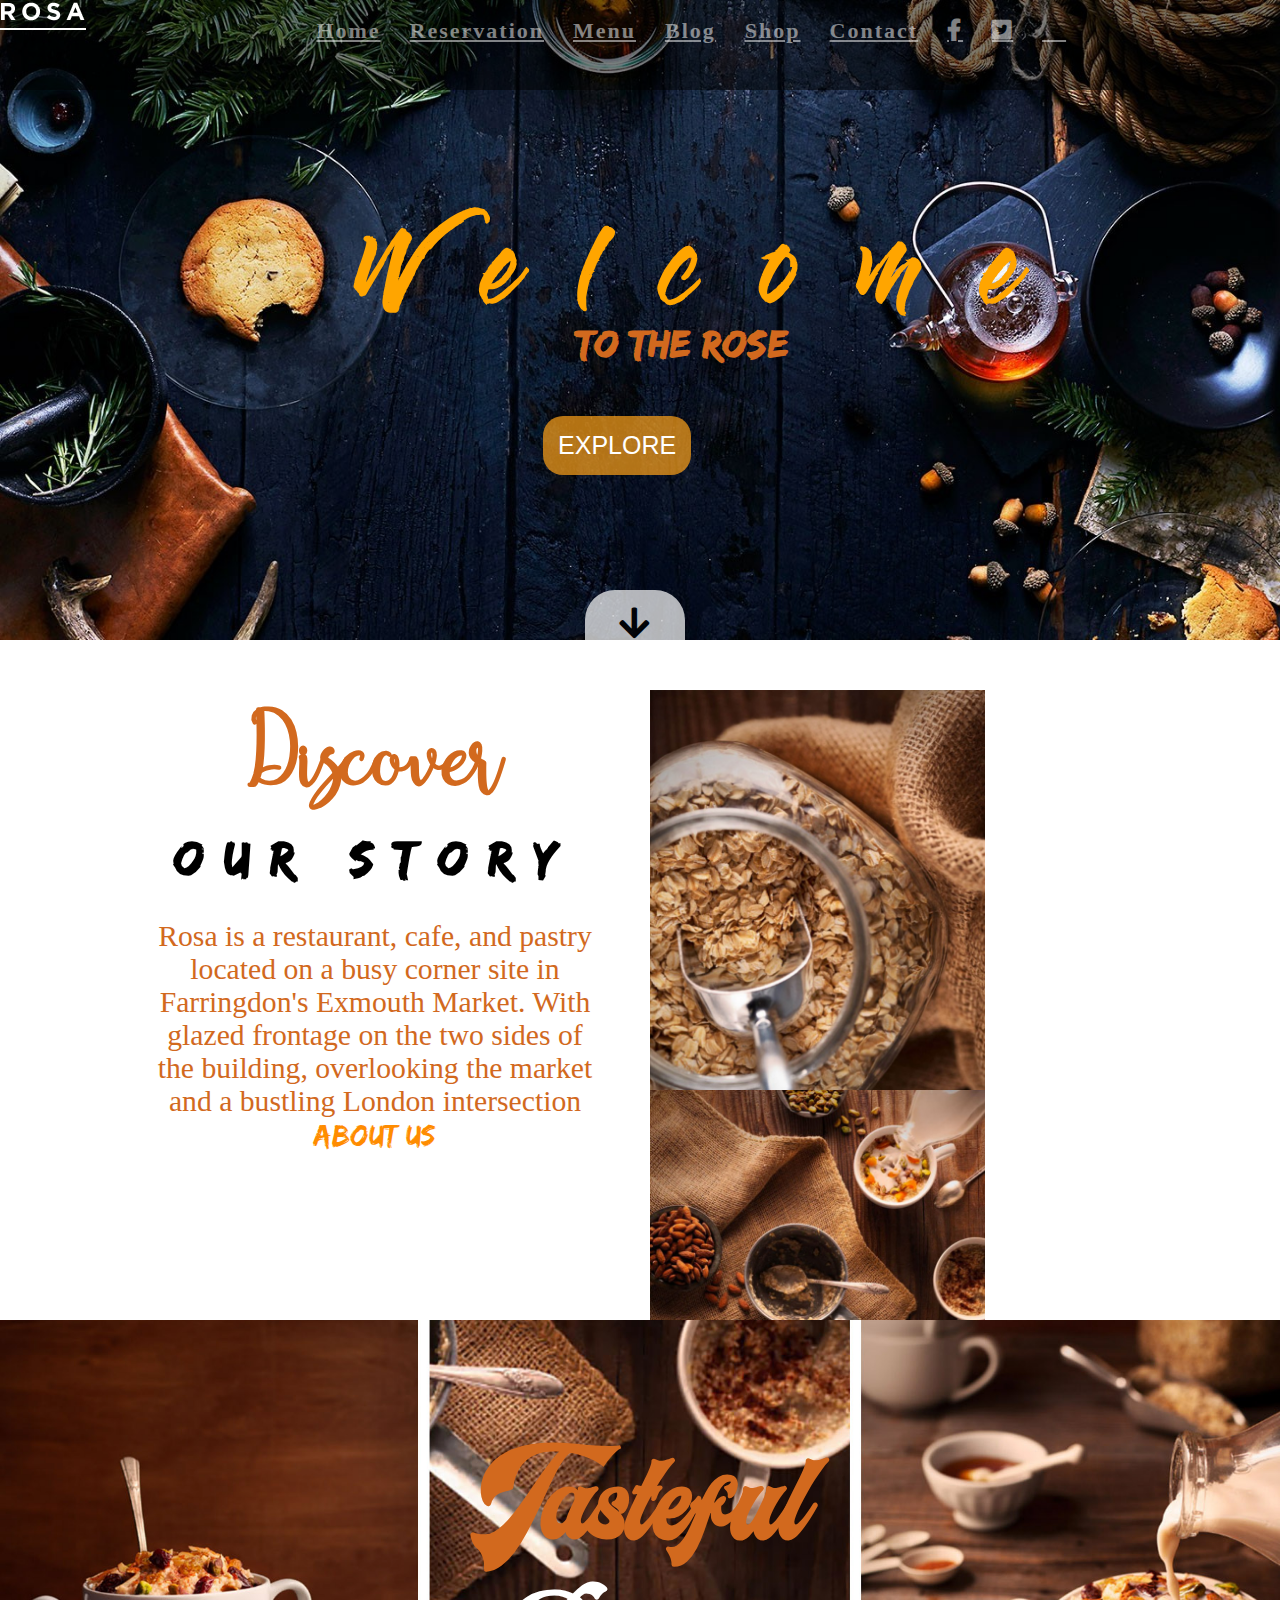
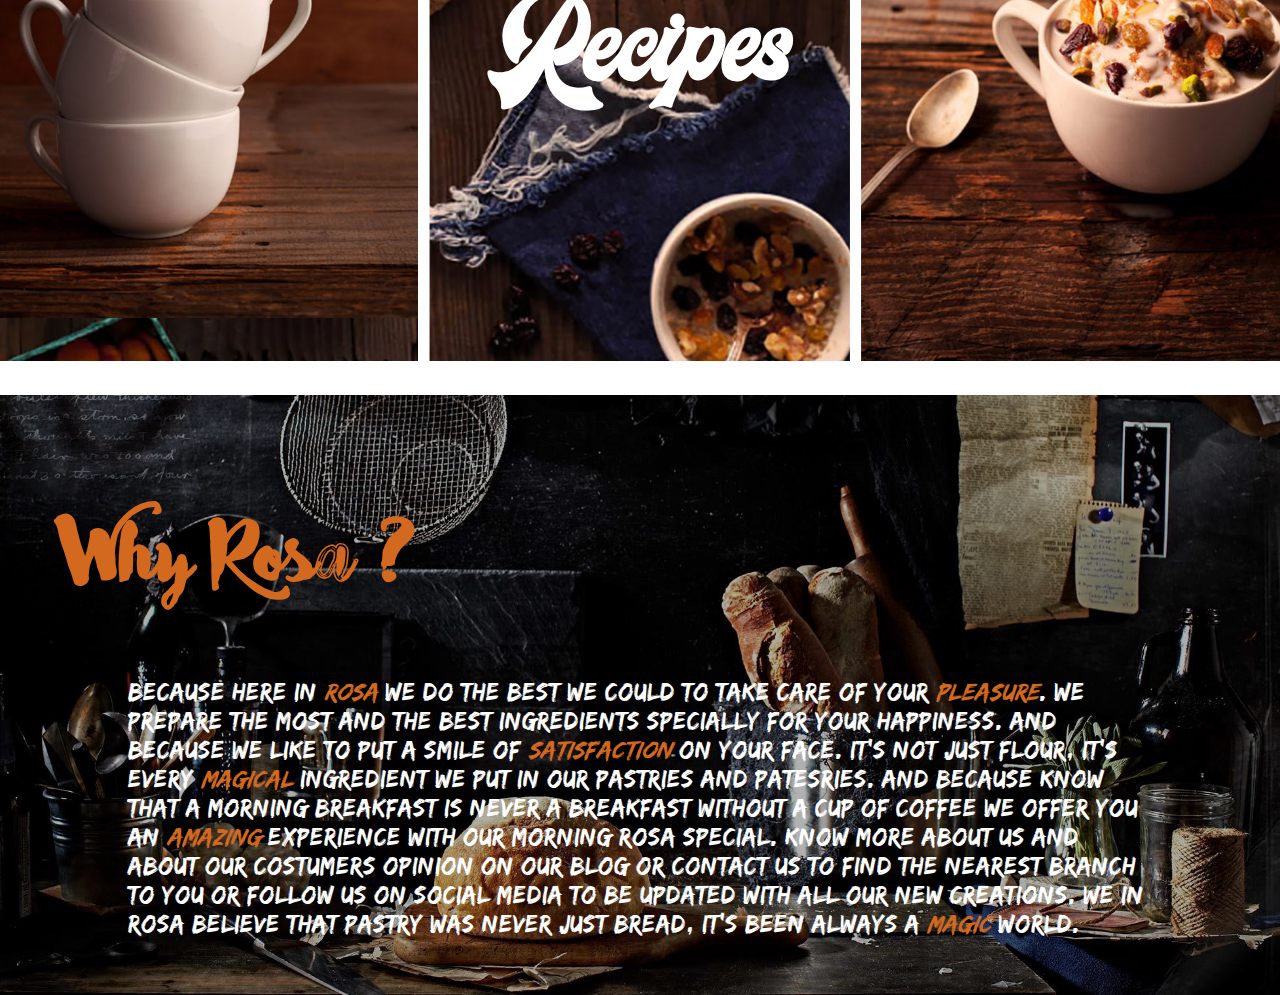
<file: PastryWebsite.html>
<!Doctype Html>
<html>
<head>
    <!--Head-->
    <meta name="description" content="pastry/rosa"/>
    <meta name="application-name" content="Rosa pastry"/>
    <meta name="viewport" content="width=device-width, initial-scale=1.0"/>
    <link rel="stylesheet" href="css/Style.css"/>
    <link rel="icon" href="images/Cake-icon.png"/>
    <link rel="stylesheet" href="css/fontawesome.min.css"/>
    <link rel="stylesheet" href="https://use.fontawesome.com/releases/v5.8.1/css/all.css">
    <title>Rosa | Your Best Pastry Website</title>
    </head>
    <!--end of head-->
    <body>
    <!-- Header  -->
    <div class="header">
        <div class="navbar">
        <!--Logo-->
            <div class="logo">
          <a href="#"><img src="images/logo-rosa-white.png"></a>
        </div>
            <!--list of navbar-->
      <div class="container">
            <ul>
            <li><a href="#">Home</a></li>
            <li><a href="#">Reservation</a></li>
            <li><a href="#">Menu</a></li>
            <li><a href="#">Blog</a></li>
            <li><a href="#">Shop</a></li>
            <li><a href="#">Contact</a></li>
            <li><a href="#" class="fab fa-facebook-f"></a></li>  
              <li><a href="#" class="fab fa-twitter-square "></a></li>  
              <li><a href="#" class="fa fa-google-plus"></a></li>
          </ul>
        </div>
      </div>
        <div class="welcoming col-lg-12 col-md-6 col-sm-2 col-xs-2">
        <h1>Welcome</h1>
            <h2>To The Rose</h2>
            <button>EXPLORE</button>
        </div>
        <div class="downbutton" onclick="document.getElementByClassName('story').smoothscroll=function(target)">
            <a data-scroll href="#story">
        <button class="fa fa-arrow-down"></button>
        </a>
     </div>
    </div>
        <div id="story">
            <div id="storytext">
        <h1>Discover</h1>
        <h2>Our story</h2>
                <br>
                <p>Rosa is a restaurant, cafe, and pastry located on a busy corner site in Farringdon's Exmouth Market. With glazed frontage on the two sides of the building, overlooking the market and a bustling London intersection </p>
                <a href="#">About Us</a>
            </div>
                <div class="storypic1">
                    <img src="images/vertical-photo-1-682x1024.jpg" style="width: 100%;">
            </div>
                <div class="storypic2">
                     <img src="images/vertical-photo-2-682x1024.jpg" style="width: 100%;">
            </div>
        </div>
        <div class="photos">
            <div class="inpics">
                <br>
            <h1>Tasteful</h1>
                <h2>Recipes</h2>
            </div>
        
        </div>
    
    <!--about section-->
        <div class="about">
        <div class="overlay">
            <div class="finale">
                <div class="texts">
        <h1>Why Rosa ?</h1>
                <p>Because here in <i style="color:chocolate;">Rosa</i> we do the best we could to take care of your <i style="color:chocolate;">pleasure</i>. We prepare the most and the best ingredients specially for your happiness. and Because we like to put a smile of <i style="color:chocolate;">satisfaction</i> on your face. It's not just flour, it's every <i style="color:chocolate;">magical</i> ingredient we put in our pastries and patesries. And because know that a morning breakfast is never a breakfast without a cup of coffee we offer you an <i style="color:chocolate;">amazing</i> experience with our Morning Rosa Special. know more about us and about our costumers opinion on our blog or contact us to find the nearest branch to you or follow us on social media to be updated with all our new creations. We in rosa believe that pastry was never just bread, It's been always a<i style="color:chocolate;"> magic</i> world. </p>
                    </div>
        </div>
            </div>
        </div>
    
        <script src="JS/bootstrap.min.js"></script>
    <script src="JS/JS.js"></script>
    </body>
    
</html>
</file>
<file: css/Style.css>
*{
     margin: 0px;
    padding: 0px;   
}
@font-face{
    font-family:fontawesome;
    src:url(../Fonts/fa-brands-400.ttf)
    
}
@font-face{
    font-family:bakery; 
    src:url(../Fonts/bakery.otf);
}
@font-face{
    font-family:glossandbloom; src:url(../Fonts/glossandbloom/glossandbloom.otf);
}
@font-face{
    font-family:edosz;
    src:url(../Fonts/edosz.ttf)
}
@font-face{
    font-family:beautifulscript;
    src:url(../Fonts/BeautifulScript.ttf);
}
@font-face{
    font-family:breathaking;
    src:url(../Fonts/breathaking.ttf) 
}
@font-face{
    font-family:headster;
    src:url(../Fonts/Headster.ttf)
    
}
/* Header */
.header {
    background-size: cover;
    background-image: url(../images/holiday2013_front.jpg);
    background-repeat: no-repeat;
    background-attachment:fixed;
    height: 50vw;
    width: 100%;
  
}
.navbar {
    height: 10vh;
    width: 100%;
    transition:all 0.5s;
    float: left;
    background: rgba(200,220,255,0.1);    
}
.navbar:hover {
    background: rgba(0, 0, 0,0.5);
    transition:all 0.5s;
    
}
.header .logo {
    margin-top: 0.2vh;
    float: left;
}
.container {
    float: left;
}
.container ul{
    margin-left: 18vw;
}
.header .container  li {
    display: inline-block;
    padding-top:2vh;
    padding-right: 25px;
    font-size: 22px;
    letter-spacing: 2px;
}
.header .container ul li a {
    color: rgba(255,255,255,0.5);
    transition: all 0.5s;
    font-weight: bold;
}
.header .container ul li a:hover {
    text-decoration: none;
    color: gold;
}

.welcoming h1{
    color: orange;
    float: left;
    padding-left: 28%;
    padding-top: 12%;
    font-size:6vw;
    letter-spacing: 60px;
    font-family: glossandbloom;
    transition: all 0.5s;
}

.welcoming h2{
    color: chocolate;
    float: left;
    margin-left: 45%;
    font-size: 40px;
    font-family: edosz;
    transition: all 0.5s;
}
.welcoming button{
    background-color: rgba(255, 163, 26,0.7);
  padding: 15px;
  border: 0px;
    border-radius: 20px;
  font-size: 25px;
  margin-top: 50px;
  color: #fff;
    margin-right:46% ;
  cursor: pointer;
    float:right;
    transition:all 0.4s;
}
.welcoming button:hover{
    color:#f7c705;
   background-color: rgba(255, 255, 255,0.3);
}
.header .downbutton{
    width: 100px;
    height: 100px;
    margin-top: 9%;
    float: right;
    position: relative;
    margin-right: 46.5%;
}
.downbutton button{
    background: white;
  padding: 15px;
    width: 100px;
  border: 0;
  font-size: 35px;
  color: black;
  cursor: pointer;
border-radius: 30px 30px 0px 0px; 
    opacity: 0.7;
}
#story{
    position: relative;
    float:left;
    width: 100%;
    height: 70vh;
    
}
#storytext{
    color: chocolate;
    text-align: center;
    font-size: 3.3vh;
    width: 450px;
    margin-left: 150px;
    float:left;
    position: relative;
}
#storytext h1{
    font-family:breathaking;
    font-size:100px;
    color:chocolate ;
}
#story a{
    color:darkorange;
    font-family:edosz;
    text-decoration: none;
    transition: all 0.6s;
}
#story a:hover{
    color:#dab009;
}
#storytext h2{
    color: black;
    font-family: edosz;
    letter-spacing: 20px;
    font-size:50px;
}
.storypic1{
    float: left;
    height: 400px;
    width: 335px;
    position: relative;
    margin-left: 50px;
}
.storypic2{
    float: left;
    height: 400px;
    width: 335px;
    position: relative;
    margin-left: 50px;
}
.photos{
    width: 100%;
    height: 75vh;
    float: left;
    position: relative;   
}
.photos .inpics {
    width: 100%;
    height: 95%;
    background-image: url(../images/three-col-1.jpg);
    background-repeat: no-repeat;
    background-position: center;
    background-size: cover; 
    text-align: center;
}
.inpics h1{
    margin-top: 8%;
    font-size:100px; 
    color: chocolate;
    font-family: headster;
}
.inpics h2{
    font-size:100px; 
    color: white;
    font-family: headster;
}
.about{
    float: left;
    width: 100%;
    height: 600px;
    position:relative;
    background-image: url(../images/frontpage-menu.jpg);
    background-repeat: no-repeat;
    background-position: center;
    background-size:cover;   
    
}
.perfectblend h1{
    color: orangered;
    font-family: cursive;
    font-size: 20px;
    
}
.about .overlay{
    width: 100%;
    height: 100%;
    background: rgba(0,0,0,0.3);
    top: 0;
    transition: all 1.5s;
}
.about .overlay:hover{
    opacity: 1;
    
}
.finale h1{
    padding-left:5vw ;
    padding-top: 10vh;
    font-size:100px; 
    color: chocolate;
    font-family: bakery;
}
.finale p{
    padding-top:5vh;
    margin-left: 10%;
    font-family:edosz; 
    font-size:25px; 
    color: white;
    width: 80vw;
}
</file>
